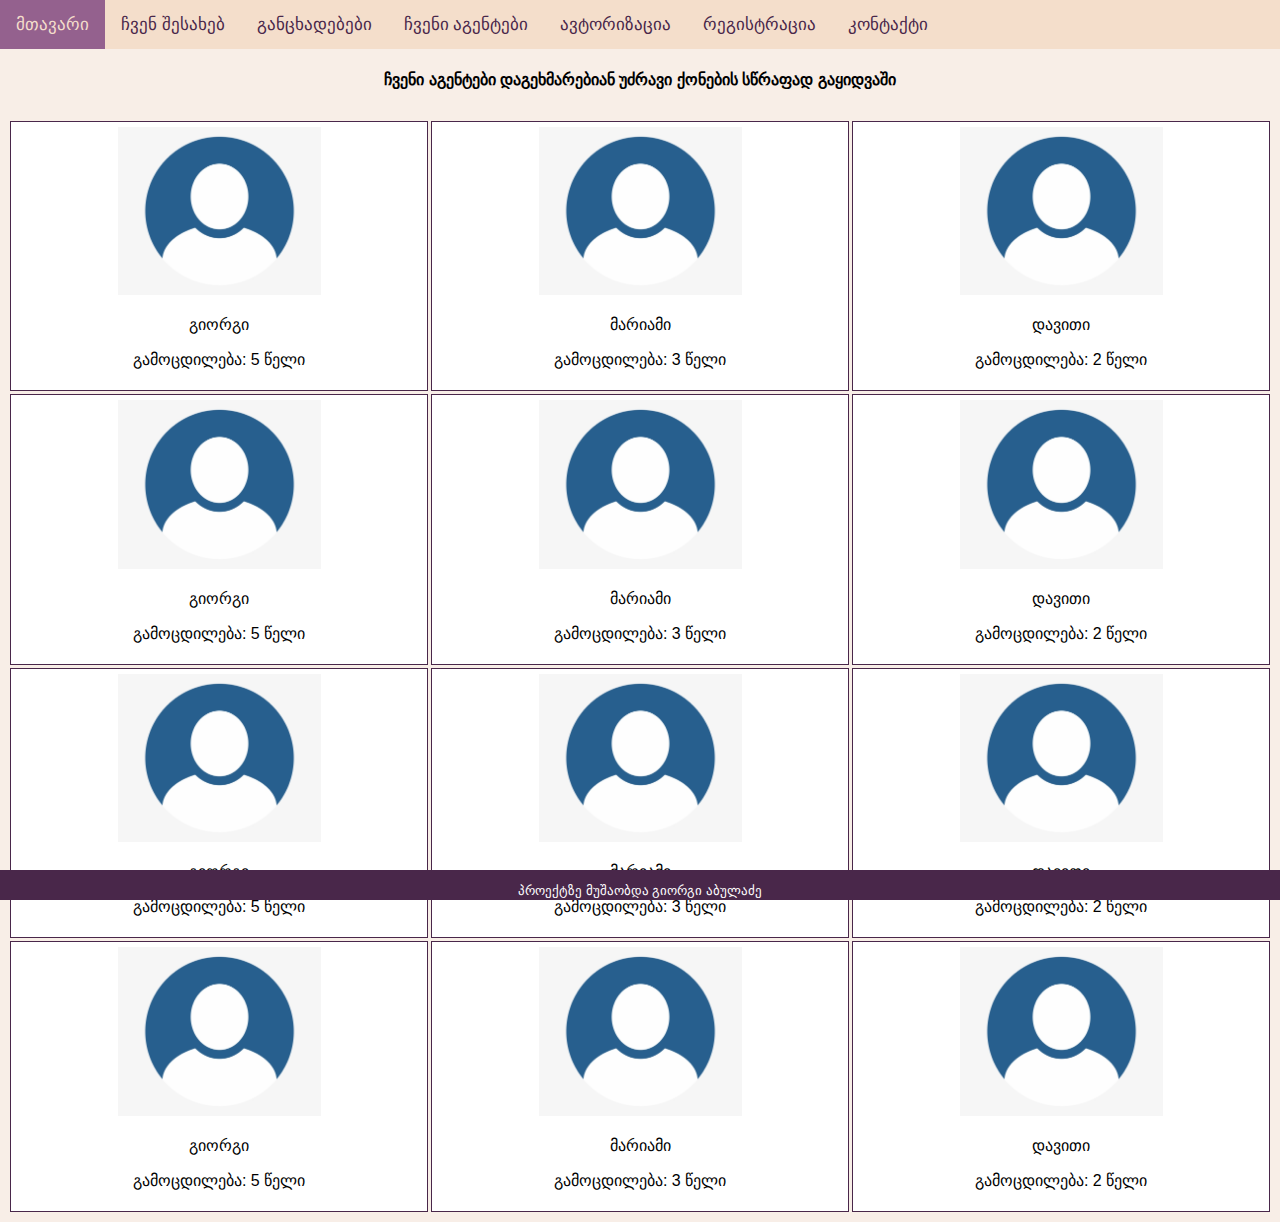
<file: chveniAgentebi/index.html>
<!DOCTYPE html>
<html lang="en">

<head>
    <meta charset="UTF-8">
    <meta http-equiv="X-UA-Compatible" content="IE=edge">
    <meta name="viewport" content="width=device-width, initial-scale=1.0">
    <title>აგენტები</title>
    <style>
        body {
            margin: 0;
            font-family: Arial, Helvetica, sans-serif;
            background-color: #f8eee7;

        }

        /* navigation styles */
        .icon div {
            width: 18px;
            height: 3.5px;
            background-color: white;
            margin: 3px 0;
        }

        .topnav {
            overflow: hidden;
            background-color: #f4decb;
        }

        .topnav a {
            float: left;
            display: block;
            color: #49274a;
            text-align: center;
            padding: 14px 16px;
            text-decoration: none;
            font-size: 17px;
        }

        .topnav a:hover {
            background-color: #f8eee7;
            color: black;
        }

        .topnav a.active {
            background-color: #94618e;
            color: #f4decb;
        }

        .topnav .icon {
            display: none;
        }

        /* resolutions */
        @media screen and (max-width: 915px) {
            .topnav a:not(:first-child) {
                display: none;
            }

            .topnav a.icon {
                float: right;
                display: block;
            }
        }

        @media screen and (max-width: 915px) {
            .topnav.responsive {
                position: relative;
            }

            .topnav.responsive .icon {
                position: absolute;
                right: 0;
                top: 0;
            }

            .topnav.responsive a {
                float: none;
                display: block;
                text-align: left;
            }
        }

        @media screen and (max-width: 412px) {
            .topnav a:not(:first-child) {
                display: none;
            }

            .topnav a.icon {
                float: right;
                display: block;
            }

            .topnav.topnav.responsive a {
                text-align: center;
            }

        }

        @media screen and (max-width: 412px) {
            .topnav.responsive {
                position: relative;
            }

            .topnav.responsive .icon {
                position: absolute;
                right: 0;
                top: 0;
            }

            .topnav.responsive a {
                float: none;
                display: block;
                text-align: center;
            }
        }

        #author {
            display: flexbox;
            text-align: center;
            font-size: small;
            color: white;
            background-color: #49274a;
            height: 30px;
            justify-content: center;
            margin-bottom: 0;
            position: fixed;
            bottom: 0;
            left: 0;
            width: 100%;
        }

        .grid-container {
            display: grid;
            grid-template-columns: auto auto auto;
            padding: 10px; 
            margin:auto;
            column-gap: 3px;
            row-gap: 3px;

        }

        .grid-item {
            background-color: white;
            border: 1px solid #49274a;
            padding: 5px;
            text-align: center;
            
        }
        .grid-item img{
            width:50%
        }
    </style>
</head>

<body>
    <div class="topnav" id="myTopnav">
        <a href="../mtavari/index.html" class="active">მთავარი</a>
        <a href="../chvensShesaxeb/index.html">ჩვენ შესახებ</a>
        <a href="../gancxadebebi/index.html">განცხადებები</a>
        <a href="../chveniAgentebi/index.html">ჩვენი აგენტები</a>
        <a href="../logIn/index.html">ავტორიზაცია</a>
        <a href="../signUp/index.html">რეგისტრაცია</a>
        <a href="../contact/index.html">კონტაქტი</a>
        <a href="javascript:void(0);" class="icon" onclick="myFunction()">
            <div></div>
            <div></div>
            <div></div>
        </a>
    </div>
    <h4 style="text-align:center">ჩვენი აგენტები დაგეხმარებიან უძრავი ქონების სწრაფად გაყიდვაში</h4>

    <div class="grid-container">
        <div class="grid-item">
            <img src="../images/profileicon.jpg" alt="agent-profile-pic">
            <p>გიორგი</p>
            <p>გამოცდილება: 5 წელი</p>
        </div>
        <div class="grid-item">
            <img src="../images/profileicon.jpg" alt="agent-profile-pic">
            <p>მარიამი</p>
            <p>გამოცდილება: 3 წელი</p>
        </div>
        <div class="grid-item">
            <img src="../images/profileicon.jpg" alt="agent-profile-pic">
            <p>დავითი</p>
            <p>გამოცდილება: 2 წელი </p>
        </div>
        <div class="grid-item">
            <img src="../images/profileicon.jpg" alt="agent-profile-pic">
            <p>გიორგი</p>
            <p>გამოცდილება: 5 წელი</p>
        </div>
        <div class="grid-item">
            <img src="../images/profileicon.jpg" alt="agent-profile-pic">
            <p>მარიამი</p>
            <p>გამოცდილება: 3 წელი</p>
        </div>
        <div class="grid-item">
            <img src="../images/profileicon.jpg" alt="agent-profile-pic">
            <p>დავითი</p>
            <p>გამოცდილება: 2 წელი </p>
        </div>
        
        <div class="grid-item">
            <img src="../images/profileicon.jpg" alt="agent-profile-pic">
            <p>გიორგი</p>
            <p>გამოცდილება: 5 წელი</p>
        </div>
        <div class="grid-item">
            <img src="../images/profileicon.jpg" alt="agent-profile-pic">
            <p>მარიამი</p>
            <p>გამოცდილება: 3 წელი</p>
        </div>
        <div class="grid-item">
            <img src="../images/profileicon.jpg" alt="agent-profile-pic">
            <p>დავითი</p>
            <p>გამოცდილება: 2 წელი </p>
        </div>
        <div class="grid-item">
            <img src="../images/profileicon.jpg" alt="agent-profile-pic">
            <p>გიორგი</p>
            <p>გამოცდილება: 5 წელი</p>
        </div>
        <div class="grid-item">
            <img src="../images/profileicon.jpg" alt="agent-profile-pic">
            <p>მარიამი</p>
            <p>გამოცდილება: 3 წელი</p>
        </div>
        <div class="grid-item">
            <img src="../images/profileicon.jpg" alt="agent-profile-pic">
            <p>დავითი</p>
            <p>გამოცდილება: 2 წელი </p>
        </div>
        
   
   


    <div id="author">
        <p>პროექტზე მუშაობდა გიორგი აბულაძე</p>
    </div>

    <script>
        //navigation functions
        function myFunction() {
            var x = document.getElementById("myTopnav");
            if (x.className === "topnav") {
                x.className += " responsive";
            } else {
                x.className = "topnav";
            }
        }

    </script>
</body>

</html>
</file>
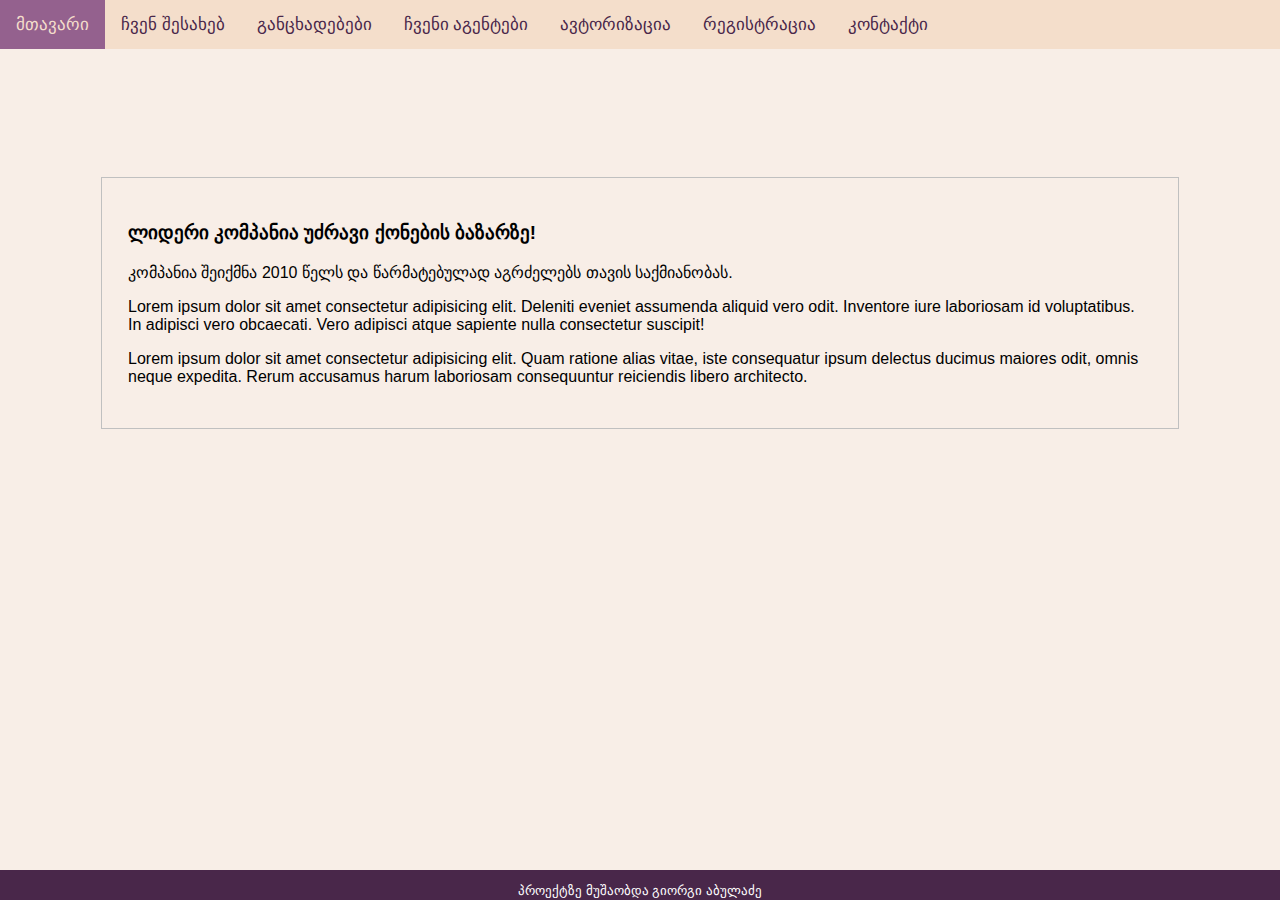
<file: chvensShesaxeb/index.html>
<!DOCTYPE html>
<html lang="en">

<head>
    <meta charset="UTF-8">
    <meta http-equiv="X-UA-Compatible" content="IE=edge">
    <meta name="viewport" content="width=device-width, initial-scale=1.0">
    <title>ჩვენ შესახებ</title>
    <style>
        body {
            margin: 0;
            font-family: Arial, Helvetica, sans-serif;
            background-color: #f8eee7;
        }

        /* navigation styles */
        .icon div {
            width: 18px;
            height: 3.5px;
            background-color: white;
            margin: 3px 0;
        }

        .topnav {
            overflow: hidden;
            background-color: #f4decb;
        }

        .topnav a {
            float: left;
            display: block;
            color: #49274a;
            text-align: center;
            padding: 14px 16px;
            text-decoration: none;
            font-size: 17px;
        }

        .topnav a:hover {
            background-color: #f8eee7;
            color: black;
        }

        .topnav a.active {
            background-color: #94618e;
            color: #f4decb;
        }

        .topnav .icon {
            display: none;
        }

        /* resolutions */
        @media screen and (max-width: 915px) {
            .topnav a:not(:first-child) {
                display: none;
            }

            .topnav a.icon {
                float: right;
                display: block;
            }
        }

        @media screen and (max-width: 915px) {
            .topnav.responsive {
                position: relative;
            }

            .topnav.responsive .icon {
                position: absolute;
                right: 0;
                top: 0;
            }

            .topnav.responsive a {
                float: none;
                display: block;
                text-align: left;
            }
        }

        @media screen and (max-width: 412px) {
            .topnav a:not(:first-child) {
                display: none;
            }

            .topnav a.icon {
                float: right;
                display: block;
            }

            .topnav.topnav.responsive a {
                text-align: center;
            }

        }

        @media screen and (max-width: 412px) {
            .topnav.responsive {
                position: relative;
            }

            .topnav.responsive .icon {
                position: absolute;
                right: 0;
                top: 0;
            }

            .topnav.responsive a {
                float: none;
                display: block;
                text-align: center;
            }
        }

        #author {
            display: flexbox;
            text-align: center;
            font-size: small;
            color: white;
            background-color: #49274a;
            height: 30px;
            justify-content: center;
            margin-bottom: 0;
            position: fixed;
            bottom: 0;
            width: 100%;
        }
    </style>
</head>

<body>
    <div class="topnav" id="myTopnav">
        <a href="../mtavari/index.html" class="active">მთავარი</a>
        <a href="../chvensShesaxeb/index.html">ჩვენ შესახებ</a>
        <a href="../gancxadebebi/index.html">განცხადებები</a>
        <a href="../chveniAgentebi/index.html">ჩვენი აგენტები</a>
        <a href="../logIn/index.html">ავტორიზაცია</a>
        <a href="../signUp/index.html">რეგისტრაცია</a>
        <a href="../contact/index.html">კონტაქტი</a>
        <a href="javascript:void(0);" class="icon" onclick="myFunction()">
            <div></div>
            <div></div>
            <div></div>
        </a>
    </div>

    <div style="border:1px solid silver;max-width:80%;margin:auto;margin-top:10%;padding: 2%;">
        <h3 style="color: black;">
            ლიდერი კომპანია უძრავი ქონების ბაზარზე!
        </h3>
        <p>
            კომპანია შეიქმნა 2010 წელს და წარმატებულად აგრძელებს თავის საქმიანობას.
        </p>
        <p>Lorem ipsum dolor sit amet consectetur adipisicing elit. Deleniti eveniet assumenda aliquid vero odit.
            Inventore iure laboriosam id voluptatibus. In adipisci vero obcaecati. Vero adipisci atque sapiente nulla
            consectetur suscipit!</p>
        <p>Lorem ipsum dolor sit amet consectetur adipisicing elit. Quam ratione alias vitae, iste consequatur ipsum
            delectus ducimus maiores odit, omnis neque expedita. Rerum accusamus harum laboriosam consequuntur
            reiciendis libero architecto.</p>
    </div>
    <div id="author">
        <p>პროექტზე მუშაობდა გიორგი აბულაძე</p>
    </div>
    <script>
        //navigation functions
        function myFunction() {
            var x = document.getElementById("myTopnav");
            if (x.className === "topnav") {
                x.className += " responsive";
            } else {
                x.className = "topnav";
            }
        }

    </script>
</body>

</html>
</file>
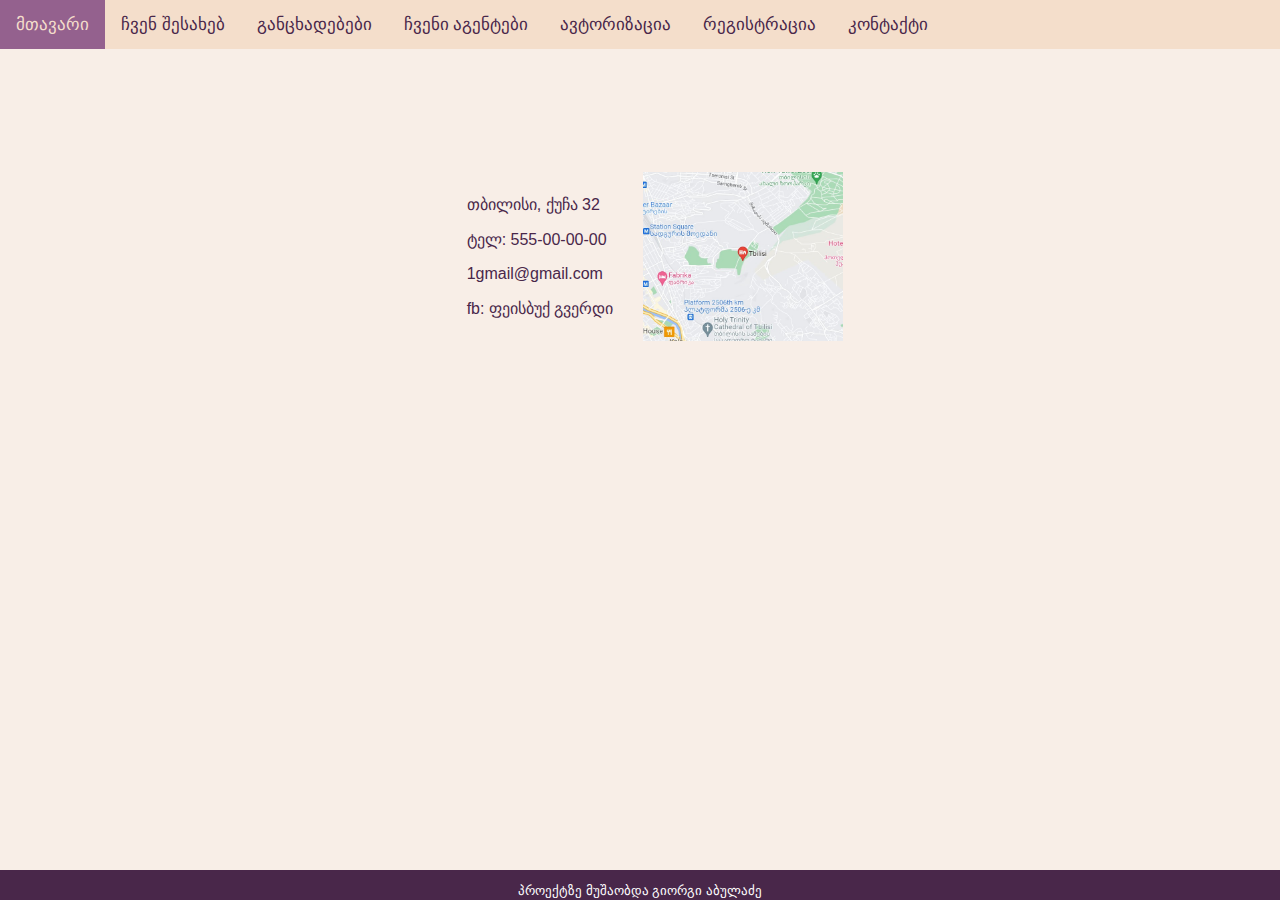
<file: contact/index.html>
<!DOCTYPE html>
<html lang="en">

<head>
    <meta charset="UTF-8">
    <meta http-equiv="X-UA-Compatible" content="IE=edge">
    <meta name="viewport" content="width=device-width, initial-scale=1.0">
    <title>კონტაქტი</title>
    <style>
        body {
            margin: 0;
            font-family: Arial, Helvetica, sans-serif;
            background-color: #f8eee7;
        }

        /* navigation styles */
        .icon div {
            width: 18px;
            height: 3.5px;
            background-color: white;
            margin: 3px 0;
        }

        .topnav {
            overflow: hidden;
            background-color: #f4decb;
        }

        .topnav a {
            float: left;
            display: block;
            color: #49274a;
            text-align: center;
            padding: 14px 16px;
            text-decoration: none;
            font-size: 17px;
        }

        .topnav a:hover {
            background-color: #f8eee7;
            color: black;
        }

        .topnav a.active {
            background-color: #94618e;
            color: #f4decb;
        }

        .topnav .icon {
            display: none;
        }

        /* resolutions */
        @media screen and (max-width: 915px) {
            .topnav a:not(:first-child) {
                display: none;
            }

            .topnav a.icon {
                float: right;
                display: block;
            }
        }

        @media screen and (max-width: 915px) {
            .topnav.responsive {
                position: relative;
            }

            .topnav.responsive .icon {
                position: absolute;
                right: 0;
                top: 0;
            }

            .topnav.responsive a {
                float: none;
                display: block;
                text-align: left;
            }
        }

        @media screen and (max-width: 412px) {
            .topnav a:not(:first-child) {
                display: none;
            }

            .topnav a.icon {
                float: right;
                display: block;
            }

            .topnav.topnav.responsive a {
                text-align: center;
            }

        }

        @media screen and (max-width: 412px) {
            .topnav.responsive {
                position: relative;
            }

            .topnav.responsive .icon {
                position: absolute;
                right: 0;
                top: 0;
            }

            .topnav.responsive a {
                float: none;
                display: block;
                text-align: center;
            }
        }
        #author {
            display: flexbox;
            text-align: center;
            font-size: small;
            color: white;
            background-color: #49274a;
            height: 30px;
            justify-content: center;
            margin-bottom: 0;
            position: fixed;
            bottom: 0;
            width: 100%;
        }
    </style>
</head>

<body>
    <div class="topnav" id="myTopnav">
        <a href="../mtavari/index.html" class="active">მთავარი</a>
        <a href="../chvensShesaxeb/index.html">ჩვენ შესახებ</a>
        <a href="../gancxadebebi/index.html">განცხადებები</a>
        <a href="../chveniAgentebi/index.html">ჩვენი აგენტები</a>
        <a href="../logIn/index.html">ავტორიზაცია</a>
        <a href="../signUp/index.html">რეგისტრაცია</a>
        <a href="../contact/index.html">კონტაქტი</a>
        <a href="javascript:void(0);" class="icon" onclick="myFunction()">
            <div></div>
            <div></div>
            <div></div>
        </a>
    </div>

    <div style="display: flex;
    justify-content:center;align-items: center;margin:100px;">
        <div class="contact-info" style="margin:30px;color:#49274a">
            <p>თბილისი, ქუჩა 32</p>
            <p>ტელ: 555-00-00-00</p>
            <p>1gmail@gmail.com</p>
            <p>fb: ფეისბუქ გვერდი</p>
        </div>

        <img src="../images/misamarti.jpg" alt="misamarti" style="width: 200px;">

    </div>
    <div id="author">
        <p>პროექტზე მუშაობდა გიორგი აბულაძე</p>
    </div>

    <script>
        //navigation functions
        function myFunction() {
            var x = document.getElementById("myTopnav");
            if (x.className === "topnav") {
                x.className += " responsive";
            } else {
                x.className = "topnav";
            }
        }


    </script>
</body>

</html>
</file>
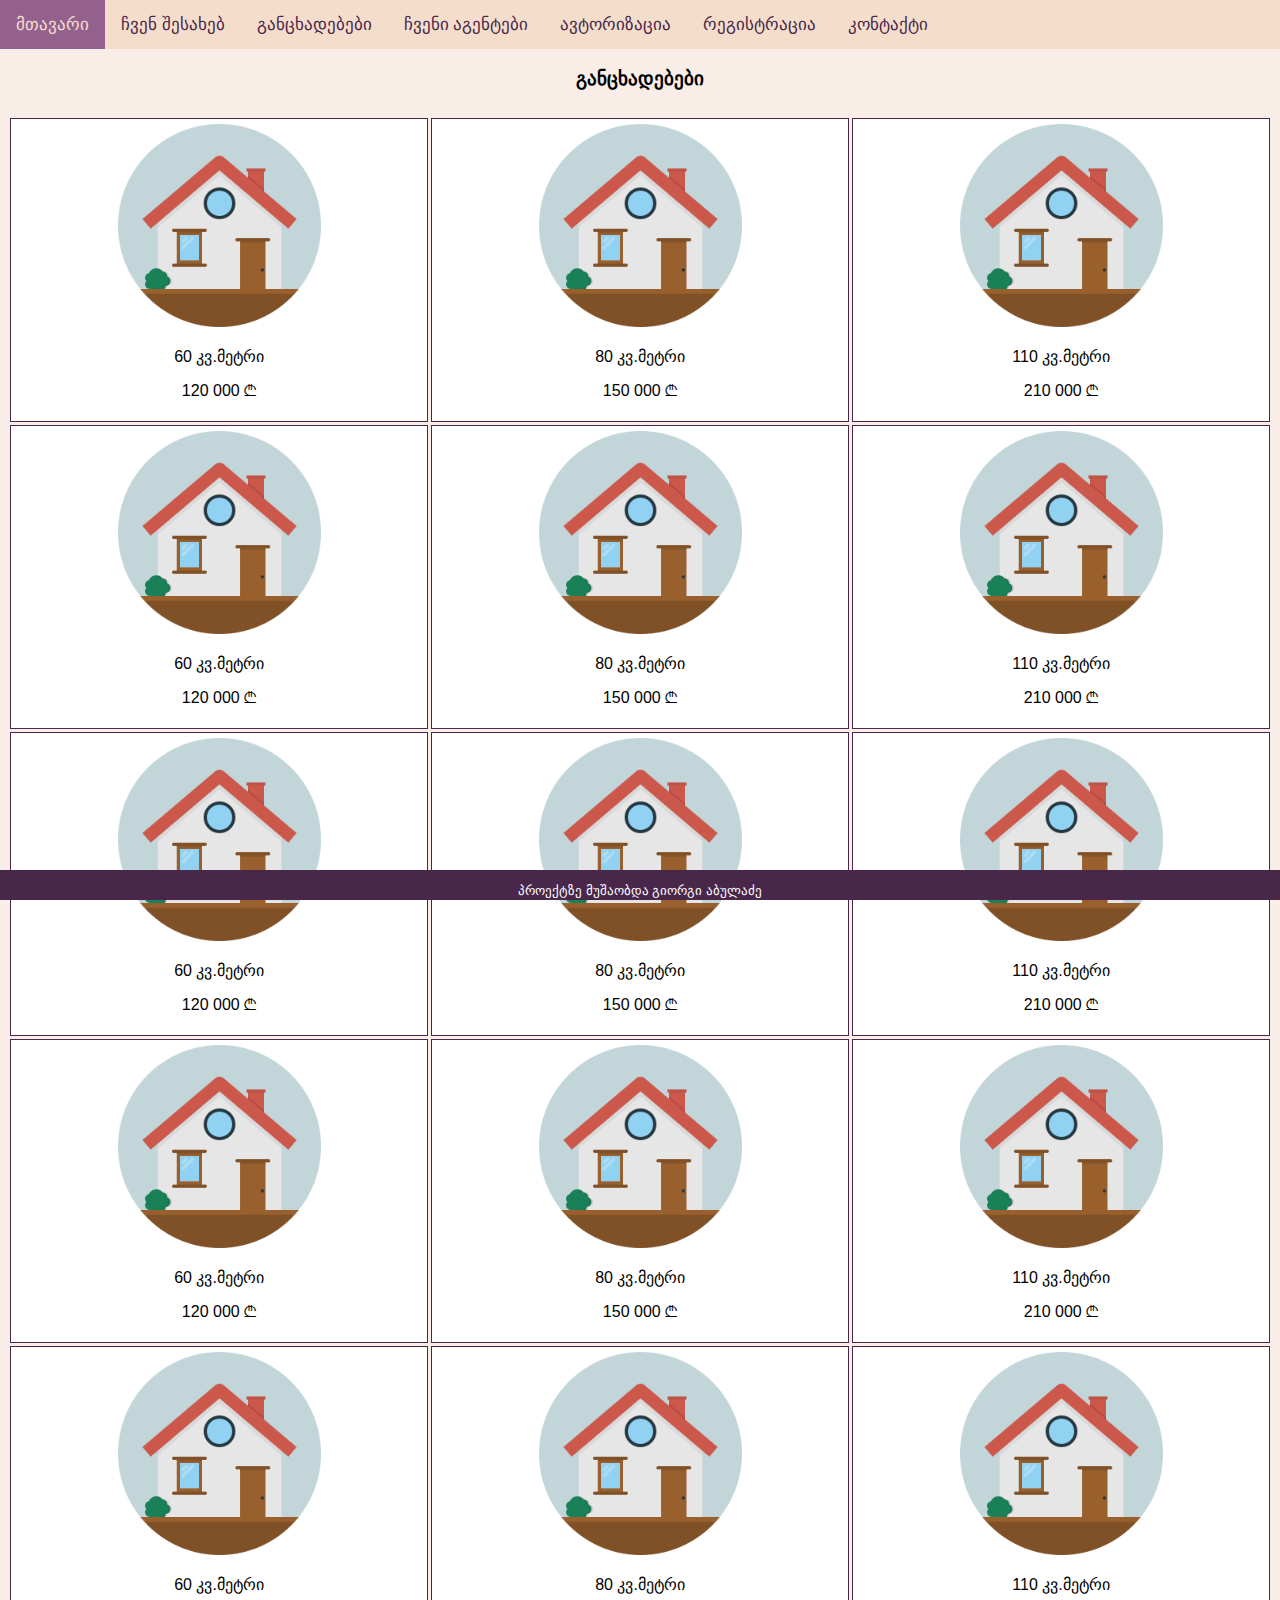
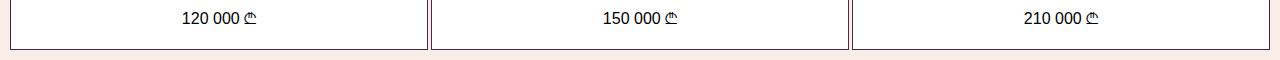
<file: gancxadebebi/index.html>
<!DOCTYPE html>
<html lang="en">

<head>
    <meta charset="UTF-8">
    <meta http-equiv="X-UA-Compatible" content="IE=edge">
    <meta name="viewport" content="width=device-width, initial-scale=1.0">
    <title>განცხადებები</title>
    <style>
        body {
            margin: 0;
            font-family: Arial, Helvetica, sans-serif;
            background-color: #f8eee7;
        }

        /* navigation styles */
        .icon div {
            width: 18px;
            height: 3.5px;
            background-color: white;
            margin: 3px 0;
        }

        .topnav {
            overflow: hidden;
            background-color: #f4decb;
        }

        .topnav a {
            float: left;
            display: block;
            color: #49274a;
            text-align: center;
            padding: 14px 16px;
            text-decoration: none;
            font-size: 17px;
        }

        .topnav a:hover {
            background-color: #f8eee7;
            color: black;
        }

        .topnav a.active {
            background-color: #94618e;
            color: #f4decb;
        }

        .topnav .icon {
            display: none;
        }

        /* resolutions */
        @media screen and (max-width: 915px) {
            .topnav a:not(:first-child) {
                display: none;
            }

            .topnav a.icon {
                float: right;
                display: block;
            }
        }

        @media screen and (max-width: 915px) {
            .topnav.responsive {
                position: relative;
            }

            .topnav.responsive .icon {
                position: absolute;
                right: 0;
                top: 0;
            }

            .topnav.responsive a {
                float: none;
                display: block;
                text-align: left;
            }
        }

        @media screen and (max-width: 412px) {
            .topnav a:not(:first-child) {
                display: none;
            }

            .topnav a.icon {
                float: right;
                display: block;
            }

            .topnav.topnav.responsive a {
                text-align: center;
            }

        }

        @media screen and (max-width: 412px) {
            .topnav.responsive {
                position: relative;
            }

            .topnav.responsive .icon {
                position: absolute;
                right: 0;
                top: 0;
            }

            .topnav.responsive a {
                float: none;
                display: block;
                text-align: center;
            }
        }
        #author {
            display: flexbox;
            text-align: center;
            font-size: small;
            color: white;
            background-color: #49274a;
            height: 30px;
            justify-content: center;
            margin-bottom: 0;
            position: fixed;
            bottom: 0;
            width: 100%;
        }
        .grid-container {
            display: grid;
            grid-template-columns: auto auto auto;
            padding: 10px; 
            margin:auto;
            column-gap: 3px;
            row-gap: 3px;

        }

        .grid-item {
            background-color: white;
            border: 1px solid #49274a;
            padding: 5px;
            text-align: center;
            
        }
        .grid-item img{
            width:50%
        }
    </style>
</head>

<body>
    <div class="topnav" id="myTopnav">
        <a href="../mtavari/index.html" class="active">მთავარი</a>
        <a href="../chvensShesaxeb/index.html">ჩვენ შესახებ</a>
        <a href="../gancxadebebi/index.html">განცხადებები</a>
        <a href="../chveniAgentebi/index.html">ჩვენი აგენტები</a>
        <a href="../logIn/index.html">ავტორიზაცია</a>
        <a href="../signUp/index.html">რეგისტრაცია</a>
        <a href="../contact/index.html">კონტაქტი</a>
        <a href="javascript:void(0);" class="icon" onclick="myFunction()">
            <div></div>
            <div></div>
            <div></div>
        </a>
    </div>
    <h3 style="text-align:center">განცხადებები</h3>
    <div class="grid-container">
        <div class="grid-item">
            <img src="../images/houseicon.jpg" alt="house-icon">
            <p>60 კვ.მეტრი</p>
            <p>120 000 ₾</p>
        </div>
        <div class="grid-item">
            <img src="../images/houseicon.jpg" alt="house-icon">
            <p>80 კვ.მეტრი</p>
            <p>150 000 ₾</p>
        </div>
        <div class="grid-item">
            <img src="../images/houseicon.jpg" alt="house-icon">
            <p>110 კვ.მეტრი</p>
            <p>210 000 ₾</p>
        </div>
        <div class="grid-item">
            <img src="../images/houseicon.jpg" alt="house-icon">
            <p>60 კვ.მეტრი</p>
            <p>120 000 ₾</p>
        </div>
        <div class="grid-item">
            <img src="../images/houseicon.jpg" alt="house-icon">
            <p>80 კვ.მეტრი</p>
            <p>150 000 ₾</p>
        </div>
        <div class="grid-item">
            <img src="../images/houseicon.jpg" alt="house-icon">
            <p>110 კვ.მეტრი</p>
            <p>210 000 ₾</p>
        </div>
        <div class="grid-item">
            <img src="../images/houseicon.jpg" alt="house-icon">
            <p>60 კვ.მეტრი</p>
            <p>120 000 ₾</p>
        </div>
        <div class="grid-item">
            <img src="../images/houseicon.jpg" alt="house-icon">
            <p>80 კვ.მეტრი</p>
            <p>150 000 ₾</p>
        </div>
        <div class="grid-item">
            <img src="../images/houseicon.jpg" alt="house-icon">
            <p>110 კვ.მეტრი</p>
            <p>210 000 ₾</p>
        </div>
        <div class="grid-item">
            <img src="../images/houseicon.jpg" alt="house-icon">
            <p>60 კვ.მეტრი</p>
            <p>120 000 ₾</p>
        </div>
        <div class="grid-item">
            <img src="../images/houseicon.jpg" alt="house-icon">
            <p>80 კვ.მეტრი</p>
            <p>150 000 ₾</p>
        </div>
        <div class="grid-item">
            <img src="../images/houseicon.jpg" alt="house-icon">
            <p>110 კვ.მეტრი</p>
            <p>210 000 ₾</p>
        </div>
        <div class="grid-item">
            <img src="../images/houseicon.jpg" alt="house-icon">
            <p>60 კვ.მეტრი</p>
            <p>120 000 ₾</p>
        </div>
        <div class="grid-item">
            <img src="../images/houseicon.jpg" alt="house-icon">
            <p>80 კვ.მეტრი</p>
            <p>150 000 ₾</p>
        </div>
        <div class="grid-item">
            <img src="../images/houseicon.jpg" alt="house-icon">
            <p>110 კვ.მეტრი</p>
            <p>210 000 ₾</p>
        </div>
        

    </div>

    <div id="author">
        <p>პროექტზე მუშაობდა გიორგი აბულაძე</p>
    </div>
    <script>
        //navigation functions
        function myFunction() {
            var x = document.getElementById("myTopnav");
            if (x.className === "topnav") {
                x.className += " responsive";
            } else {
                x.className = "topnav";
            }
        }

    </script>
</body>

</html>
</file>
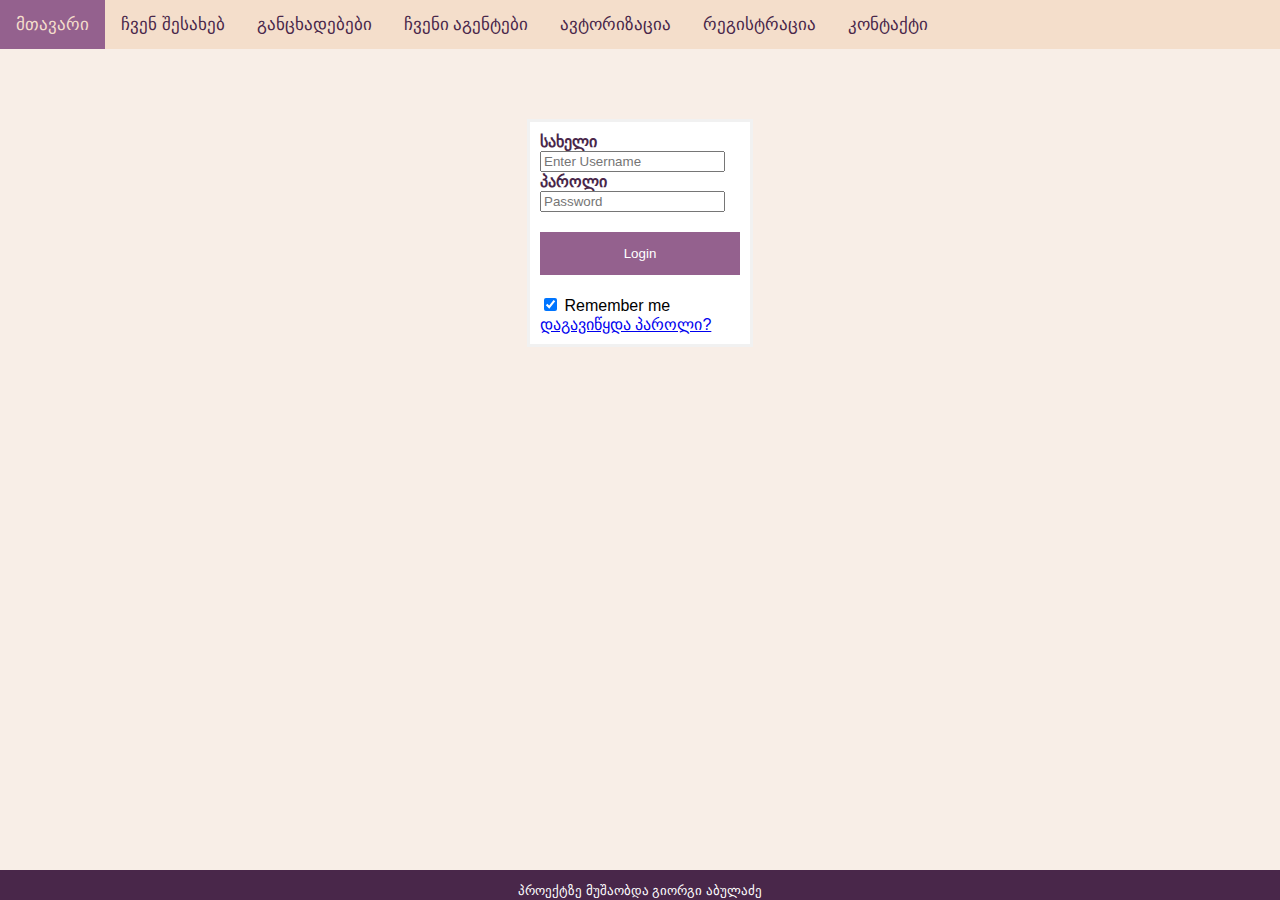
<file: logIn/index.html>
<!DOCTYPE html>
<html lang="en">

<head>
    <meta charset="UTF-8">
    <meta http-equiv="X-UA-Compatible" content="IE=edge">
    <meta name="viewport" content="width=device-width, initial-scale=1.0">
    <title>ავტორიზაცია</title>
    <style>
        body {
            margin: 0;
            font-family: Arial, Helvetica, sans-serif;
            background-color: #f8eee7;
        }

        /* navigation styles */
        .icon div {
            width: 18px;
            height: 3.5px;
            background-color: white;
            margin: 3px 0;
        }

        .topnav {
            overflow: hidden;
            background-color: #f4decb;
        }

        .topnav a {
            float: left;
            display: block;
            color: #49274a;
            text-align: center;
            padding: 14px 16px;
            text-decoration: none;
            font-size: 17px;
        }

        .topnav a:hover {
            background-color: #f8eee7;
            color: black;
        }

        .topnav a.active {
            background-color: #94618e;
            color: #f4decb;
        }

        .topnav .icon {
            display: none;
        }

        /* resolutions */
        @media screen and (max-width: 915px) {
            .topnav a:not(:first-child) {
                display: none;
            }

            .topnav a.icon {
                float: right;
                display: block;
            }
        }

        @media screen and (max-width: 915px) {
            .topnav.responsive {
                position: relative;
            }

            .topnav.responsive .icon {
                position: absolute;
                right: 0;
                top: 0;
            }

            .topnav.responsive a {
                float: none;
                display: block;
                text-align: left;
            }
        }

        @media screen and (max-width: 412px) {
            .topnav a:not(:first-child) {
                display: none;
            }

            .topnav a.icon {
                float: right;
                display: block;
            }

            .topnav.topnav.responsive a {
                text-align: center;
            }

        }

        @media screen and (max-width: 412px) {
            .topnav.responsive {
                position: relative;
            }

            .topnav.responsive .icon {
                position: absolute;
                right: 0;
                top: 0;
            }

            .topnav.responsive a {
                float: none;
                display: block;
                text-align: center;
            }
        }

        #author {
            display: flexbox;
            text-align: center;
            font-size: small;
            color: white;
            background-color: #49274a;
            height: 30px;
            justify-content: center;
            margin-bottom: 0;
            position: fixed;
            bottom: 0;
            left:0;
            width: 100%;
        }
        form {
            border: 3px solid #f1f1f1;
            background-color: white;
            margin:auto;
            padding: 10px;
            width: 200px;
            margin-top: 70px;

        }
        label{
            display:flex;
            color: #49274a;
        }

        .uname,.pass {
            width: 100%;
            padding: 12px 20px;
            margin: 8px 0;
            border: 1px solid #ccc;
            box-sizing: border-box;
        }

        button {
            background-color: #94618e;
            color: white;
            padding: 14px 20px;
            margin: 20px 0;
            border: none;
            cursor: pointer;
            width: 100%;
        }

        button:hover {
            opacity: 0.8;
        }

        .container {
            padding: 16px;
        }

        span.psw {
            float: right;
            padding-top: 16px;
        }
    </style>
</head>

<body>
    <div class="topnav" id="myTopnav">
        <a href="../mtavari/index.html" class="active">მთავარი</a>
        <a href="../chvensShesaxeb/index.html">ჩვენ შესახებ</a>
        <a href="../gancxadebebi/index.html">განცხადებები</a>
        <a href="../chveniAgentebi/index.html">ჩვენი აგენტები</a>
        <a href="../logIn/index.html">ავტორიზაცია</a>
        <a href="../signUp/index.html">რეგისტრაცია</a>
        <a href="../contact/index.html">კონტაქტი</a>
        <a href="javascript:void(0);" class="icon" onclick="myFunction()">
            <div></div>
            <div></div>
            <div></div>
        </a>
    </div>

    <form class="log-in-field">
        <label for="uname"><b>სახელი</b></label>
        <input type="text" placeholder="Enter Username" name="uname" required>
        <label for="pass"><b>პაროლი</b></label>
        <input type="password" placeholder="Password" name="pass" required>
        <button type="submit">Login</button>
        <input type="checkbox" checked="checked" name="remember"> Remember me
        <span;"><a href="#">დაგავიწყდა პაროლი?</a></span>
    </form>


    <div id="author">
        <p>პროექტზე მუშაობდა გიორგი აბულაძე</p>
    </div>

    <script>
        //navigation functions
        function myFunction() {
            var x = document.getElementById("myTopnav");
            if (x.className === "topnav") {
                x.className += " responsive";
            } else {
                x.className = "topnav";
            }
        }


    </script>
</body>

</html>
</file>
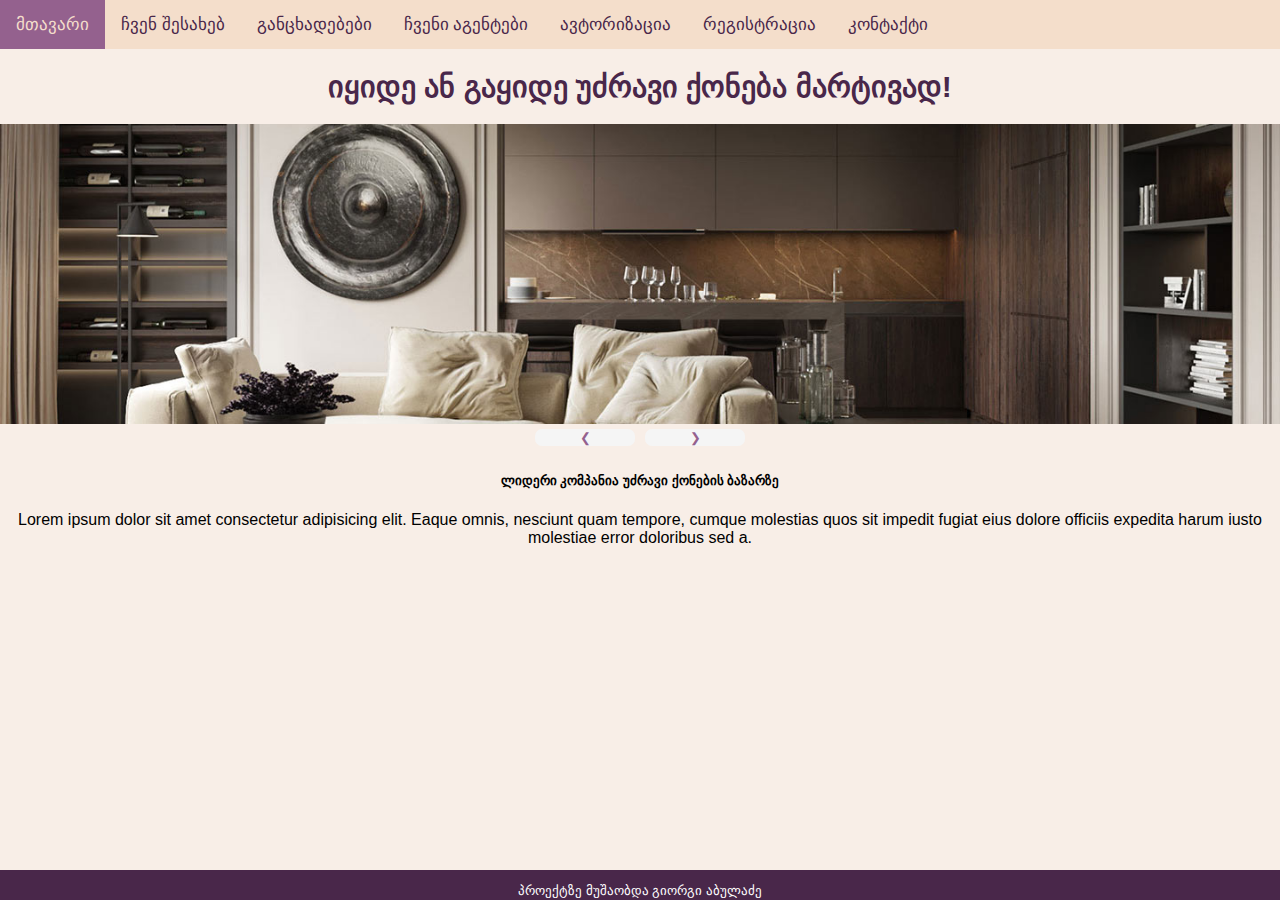
<file: mtavari/index.html>
<!DOCTYPE html>
<html lang="en">
<head>
    <meta charset="UTF-8">
    <meta http-equiv="X-UA-Compatible" content="IE=edge">
    <meta name="viewport" content="width=device-width, initial-scale=1.0">
    <title>მთავარი</title>
    <link rel="stylesheet" href="./styles.css">
</head>
<body>

    <div class="topnav" id="myTopnav">
      <a href="../mtavari/index.html" class="active">მთავარი</a>
      <a href="../chvensShesaxeb/index.html">ჩვენ შესახებ</a>
      <a href="../gancxadebebi/index.html">განცხადებები</a>
      <a href="../chveniAgentebi/index.html">ჩვენი აგენტები</a>
      <a href="../logIn/index.html">ავტორიზაცია</a>
      <a href="../signUp/index.html">რეგისტრაცია</a>
      <a href="../contact/index.html">კონტაქტი</a>
      <a href="javascript:void(0);" class="icon" onclick="myFunction()">
        <div></div>
        <div></div>
        <div></div>
      </a>
    </div>
    <h1 id="main-sentence">იყიდე ან გაყიდე უძრავი ქონება მარტივად!</h1>
    <div class="slide-container">
      <img class="slides" src="../images/1.jpg">
      <img class="slides" src="../images/2.jpg">
      <img class="slides" src="../images/3.jpg">
      <img class="slides" src="../images/4.jpg">
      <img class="slides" src="../images/5.jpg">
    
        <div class="slide-button-container">
    
          <button class="change-slide-button previous-slide-button" onclick="plusDivs(-1)">&#10094;</button>
          <button class="change-slide-button next-slide-button" onclick="plusDivs(1)">&#10095;</button>
        </div>

    </div>
    <h5 style="text-align: center;">
      ლიდერი კომპანია უძრავი ქონების ბაზარზე
    </h5>
    <p style="text-align: center;">
      Lorem ipsum dolor sit amet consectetur adipisicing elit. Eaque omnis, nesciunt quam tempore, cumque molestias quos sit impedit fugiat eius dolore officiis expedita harum iusto molestiae error doloribus sed a.
    </p>
    <div id="author">
      <p>პროექტზე მუშაობდა გიორგი აბულაძე</p>
    </div>
    <script src="./script.js"></script>
    </body>
</html>
</file>
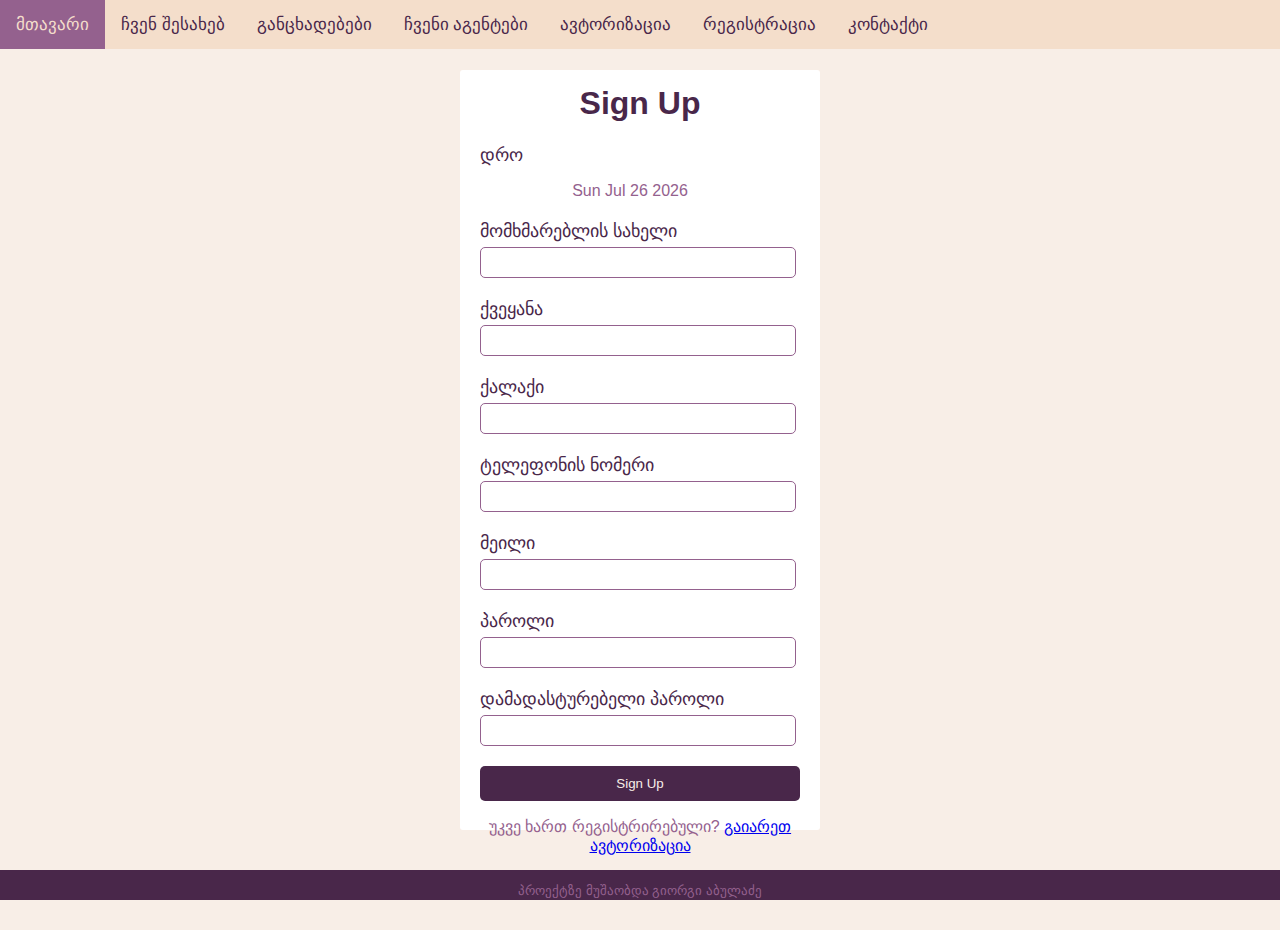
<file: signUp/index.html>
<!DOCTYPE html>
<html lang="en">

<head>
    <meta charset="UTF-8">
    <meta http-equiv="X-UA-Compatible" content="IE=edge">
    <meta name="viewport" content="width=device-width, initial-scale=1.0">
    <title>რეგისტრაცია</title>
    <style>
        body {
            font-family: Arial, Helvetica, sans-serif;
            background-color: #f8eee7;
            margin:0;
        }

        /* navigation styles */
        .icon div {
            width: 18px;
            height: 3.5px;
            background-color: white;
            margin: 3px 0;
        }

        .topnav {
            overflow: hidden;
            background-color: #f4decb;
        }

        .topnav a {
            float: left;
            display: block;
            color: #49274a;
            text-align: center;
            padding: 14px 16px;
            text-decoration: none;
            font-size: 17px;
        }

        .topnav a:hover {
            background-color: #f8eee7;
            color: black;
        }

        .topnav a.active {
            background-color: #94618e;
            color: #f4decb;
        }

        .topnav .icon {
            display: none;
        }

        /* resolutions */
        @media screen and (max-width: 915px) {
            .topnav a:not(:first-child) {
                display: none;
            }

            .topnav a.icon {
                float: right;
                display: block;
            }
        }

        @media screen and (max-width: 915px) {
            .topnav.responsive {
                position: relative;
            }

            .topnav.responsive .icon {
                position: absolute;
                right: 0;
                top: 0;
            }

            .topnav.responsive a {
                float: none;
                display: block;
                text-align: left;
            }
        }

        @media screen and (max-width: 412px) {
            .topnav a:not(:first-child) {
                display: none;
            }

            .topnav a.icon {
                float: right;
                display: block;
            }

            .topnav.topnav.responsive a {
                text-align: center;
            }

        }

        @media screen and (max-width: 412px) {
            .topnav.responsive {
                position: relative;
            }

            .topnav.responsive .icon {
                position: absolute;
                right: 0;
                top: 0;
            }

            .topnav.responsive a {
                float: none;
                display: block;
                text-align: center;
            }
        }
        #author {
            display: flexbox;
            text-align: center;
            font-size: small;
            color: white;
            background-color: #49274a;
            height: 30px;
            justify-content: center;
            margin-bottom: 0;
            position: fixed;
            bottom: 0;
            width: 100%;
        }
        .sign-up-field{
            width: 360px;
            height:760px;
            margin:auto;
            background-color: white;
            border-radius: 3px;
            margin-bottom: 100px;
        }
        h1{
            text-align: center;
            padding-top: 15px;
            color: #49274a;
        }
        form{
            width: 300px;
            margin-left: 20px;
        }
        form label{
            display: flex;
            margin-top: 20px;
            font-size: 18px;
            color: #49274a;
            margin-bottom: 5px;
        }
        form input{
            width: 100%;
            padding:7px;
            border:1px solid #94618e;
            border-radius: 5px;
            outline:none;
        }
        input[type="button"]{
            width:320px;
            height:35px;
            margin-top:20px;
            border:none;
            background-color: #49274a;
            color:#f8eee7;
        }
        p{
            text-align: center;
            color: #94618e;
        }
    </style>
</head>

<body>
    <div class="topnav" id="myTopnav">
        <a href="../mtavari/index.html" class="active">მთავარი</a>
        <a href="../chvensShesaxeb/index.html">ჩვენ შესახებ</a>
        <a href="../gancxadebebi/index.html">განცხადებები</a>
        <a href="../chveniAgentebi/index.html">ჩვენი აგენტები</a>
        <a href="../logIn/index.html">ავტორიზაცია</a>
        <a href="../signUp/index.html">რეგისტრაცია</a>
        <a href="../contact/index.html">კონტაქტი</a>
        <a href="javascript:void(0);" class="icon" onclick="myFunction()">
            <div></div>
            <div></div>
            <div></div>
        </a>
    </div>

    <div class="sign-up-field">
        <h1>Sign Up</h1>
        <form>
            <label >დრო</label>
            <p id="date"></p>
            <label >მომხმარებლის სახელი</label>
            <input placeholder="">
            <label >ქვეყანა</label>
            <input placeholder="">
            <label >ქალაქი</label>
            <input placeholder="">
            <label >ტელეფონის ნომერი</label>
            <input placeholder="">
            <label>მეილი</label>
            <input type="email" id="">
            <label >პაროლი</label>
            <input id="pass" type="password">
            <label >დამადასტურებელი პაროლი</label>
            <input id="rpass" type="password">
            <input onclick="isPassSame()"type="button" value="Sign Up">
        </form>
        <p>უკვე ხართ რეგისტრირებული? <a href="../logIn/index.html">გაიარეთ ავტორიზაცია</a></p>
    </div>

    </div>
    <div id="author">
        <p>პროექტზე მუშაობდა გიორგი აბულაძე</p>
    </div>

    <script>
        //navigation functions
        function myFunction() {
            var x = document.getElementById("myTopnav");
            if (x.className === "topnav") {
                x.className += " responsive";
            } else {
                x.className = "topnav";
            }
        }

        var date=document.getElementById('date');
        date.innerText=new Date().toDateString();
        //შევამოწმოთ პაროლები თუ ემთხვევა ერთმანეთს
        function isPassSame(){
            var pass=document.getElementById('pass').value;
            var rpass=document.getElementById('rpass').value;
            if(pass!=rpass){
                alert('დამადასტურებელი პაროლი არასწორია')
            }
        }
        

    </script>
</body>

</html>
</file>
<file: mtavari/styles.css>
body {
    margin: 0;
    font-family: Arial, Helvetica, sans-serif;
    background-color: #f8eee7;
}

/* navigation styles */
.icon div{
    width: 18px;
    height: 3.5px;
    background-color: white;
    margin: 3px 0;
}
  
.topnav {
    overflow: hidden;
    background-color: #f4decb;
}

.topnav a {
    float: left;
    display: block;
    color: #49274a;
    text-align: center;
    padding: 14px 16px;
    text-decoration: none;
    font-size: 17px;
}
  
.topnav a:hover {
    background-color: #f8eee7;
    color: black;
}
  
.topnav a.active {
    background-color: #94618e;
    color: #f4decb;
}
  
.topnav .icon {
    display: none;
}
/* h1 design */
#main-sentence{
    font-size: 30px;
    text-align: center;
    color: #49274a;
}

/* resolutions */
@media screen and (max-width: 915px) {
    .topnav a:not(:first-child) {display: none;}
    .topnav a.icon {
      float: right;
      display: block;
    }
}
  
@media screen and (max-width: 915px) {
    .topnav.responsive {position: relative;}
    .topnav.responsive .icon {
      position: absolute;
      right: 0;
      top: 0;
    }
    .topnav.responsive a {
      float: none;
      display: block;
      text-align: left;
    }
}
@media screen and (max-width: 412px) {
    .topnav a:not(:first-child) {display: none;}
    .topnav a.icon {
      float: right;
      display: block;
    }
    .topnav.topnav.responsive a{
        text-align: center;
    }
    
}
  
@media screen and (max-width: 412px) {
    .topnav.responsive {position: relative;}
    .topnav.responsive .icon {
      position: absolute;
      right: 0;
      top: 0;
    }
    .topnav.responsive a {
      float: none;
      display: block;
      text-align: center;
    }
}
/* slider styles */

.slides{
    height:300px;
    width: 100%;
    object-fit: cover;
}

.change-slide-button{
    background-color:whitesmoke;
    border: none;
    width: 100px;
    color:#94618e;
    margin:5px;
    border-radius: 7px;

}
.change-slide-button:active{
    background-color: #f4decb;
}
.slide-button-container{
    display: flex;
    justify-content: center;
}

#author{
    display: flexbox;
    text-align: center;
    font-size: small;
    color: white;
    background-color: #49274a;
    height: 30px;
    justify-content: center;
    margin-bottom: 0;
    position: fixed;
    bottom: 0;
    width: 100%;
}
</file>
